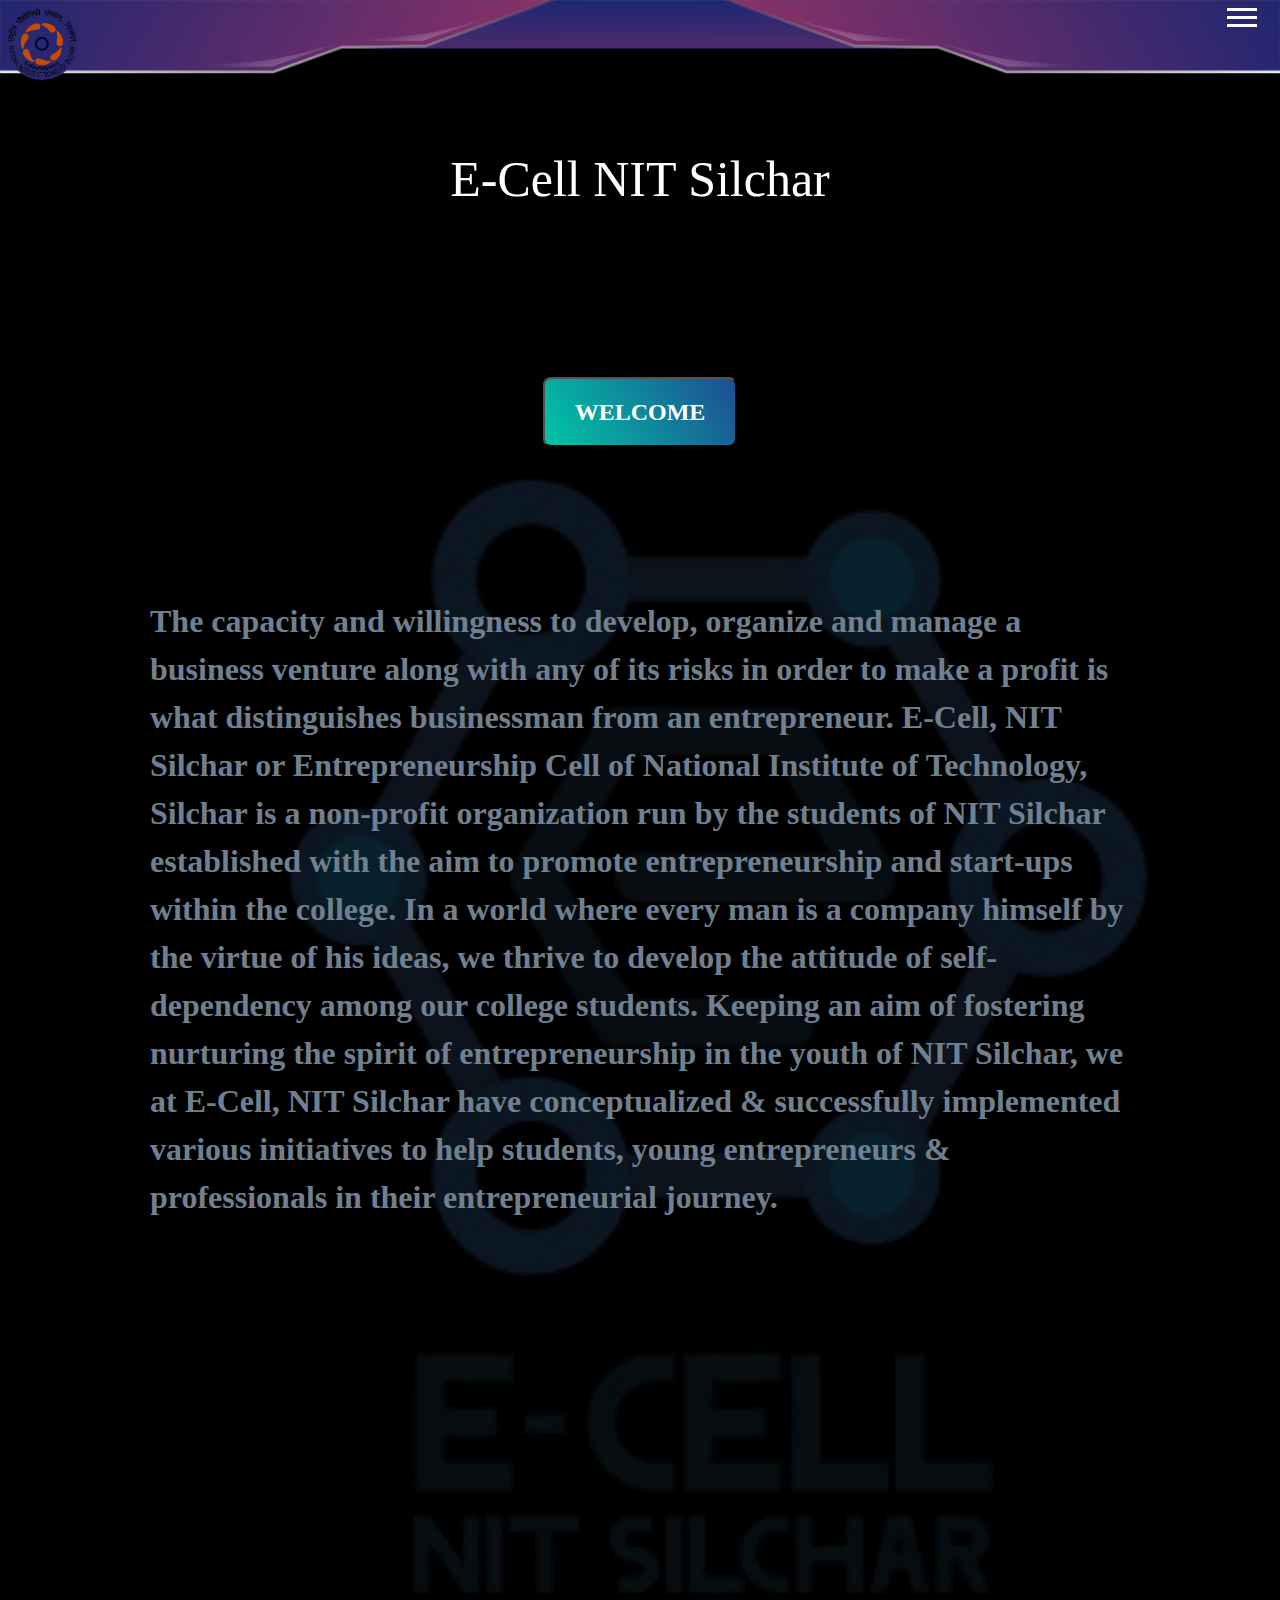
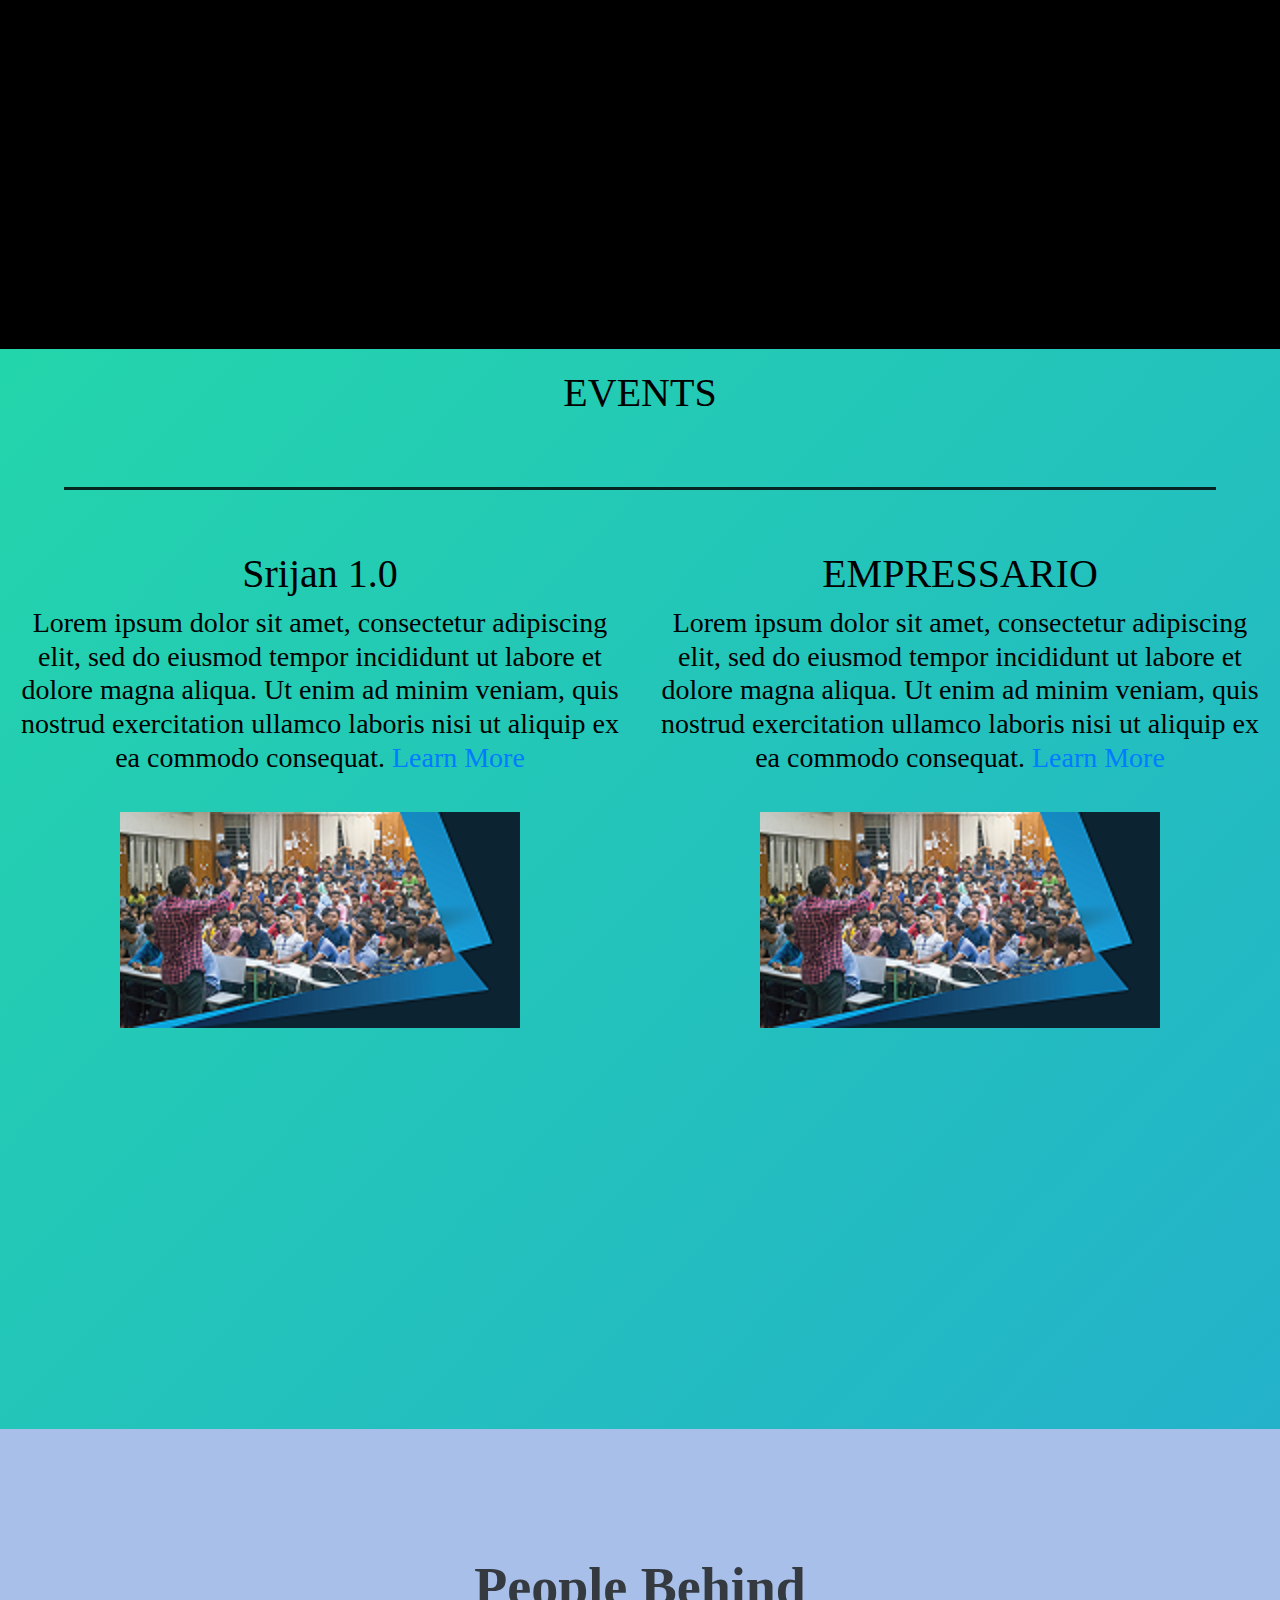
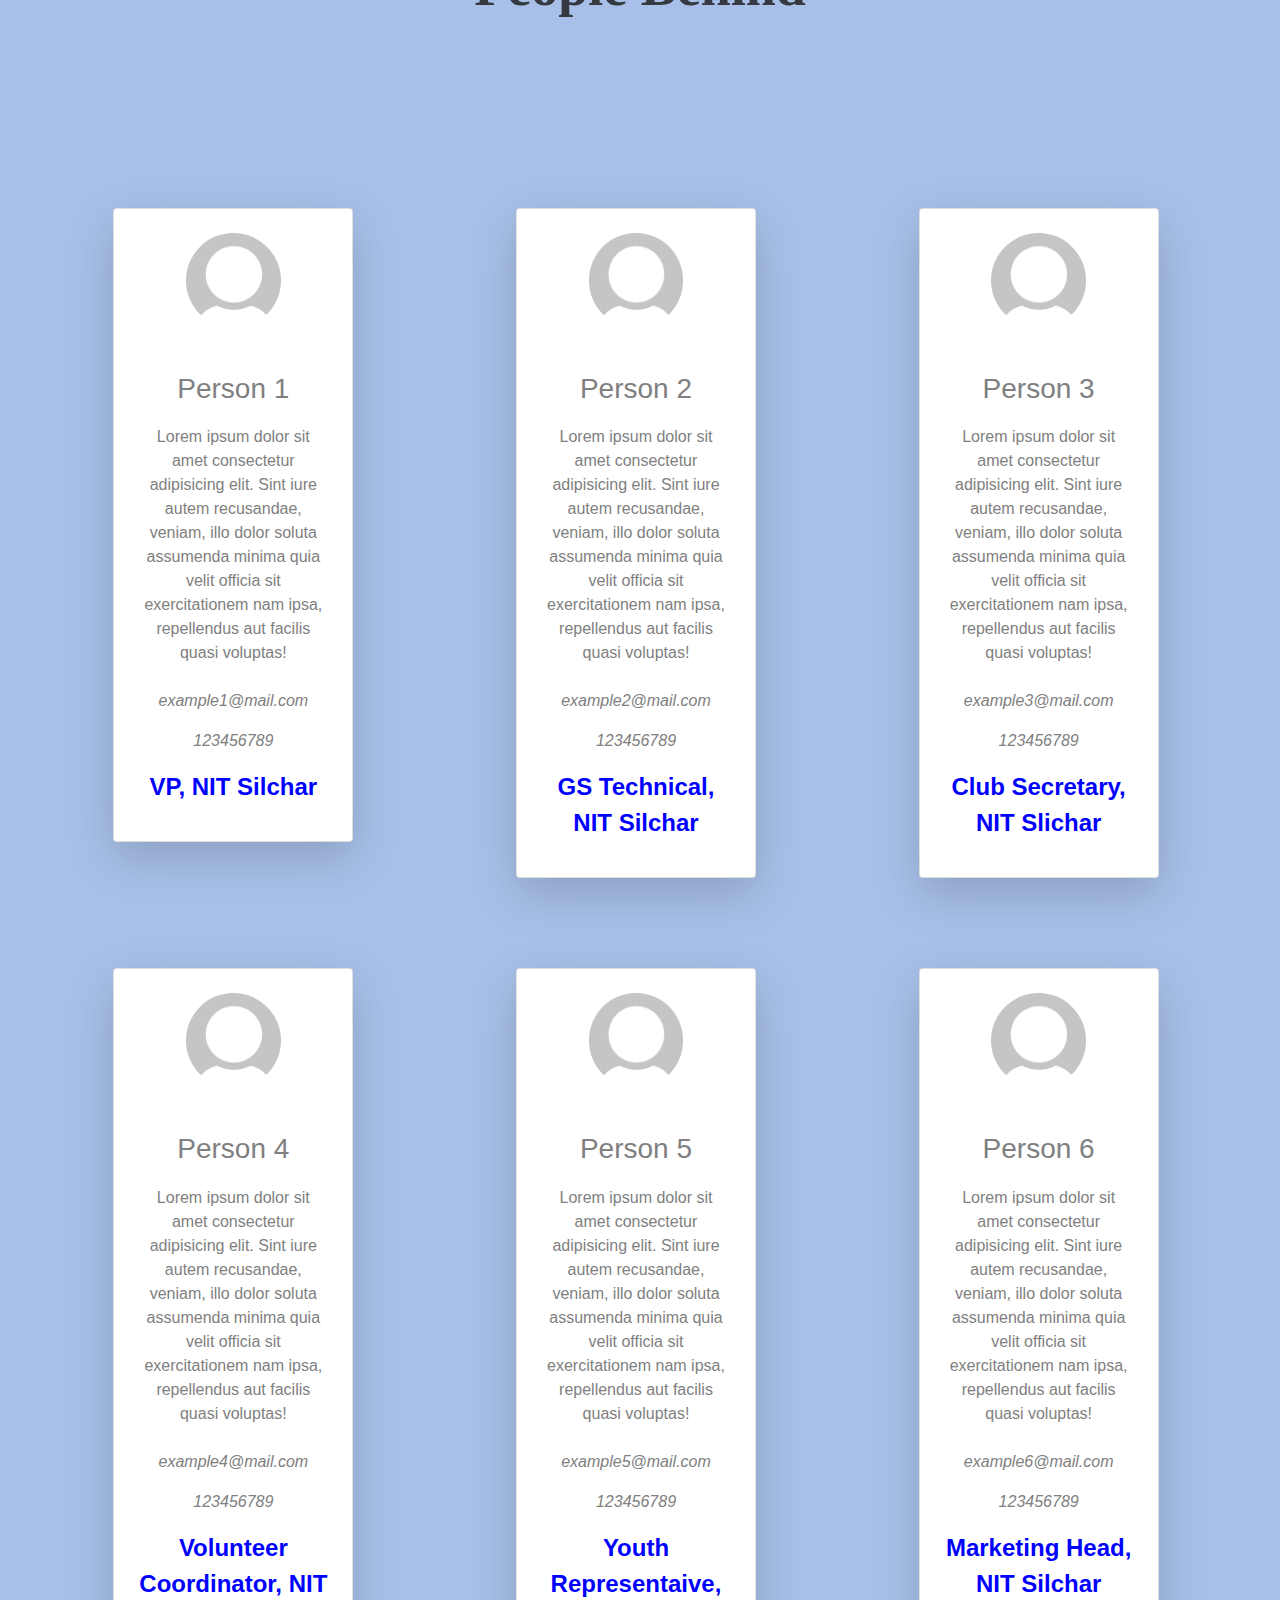
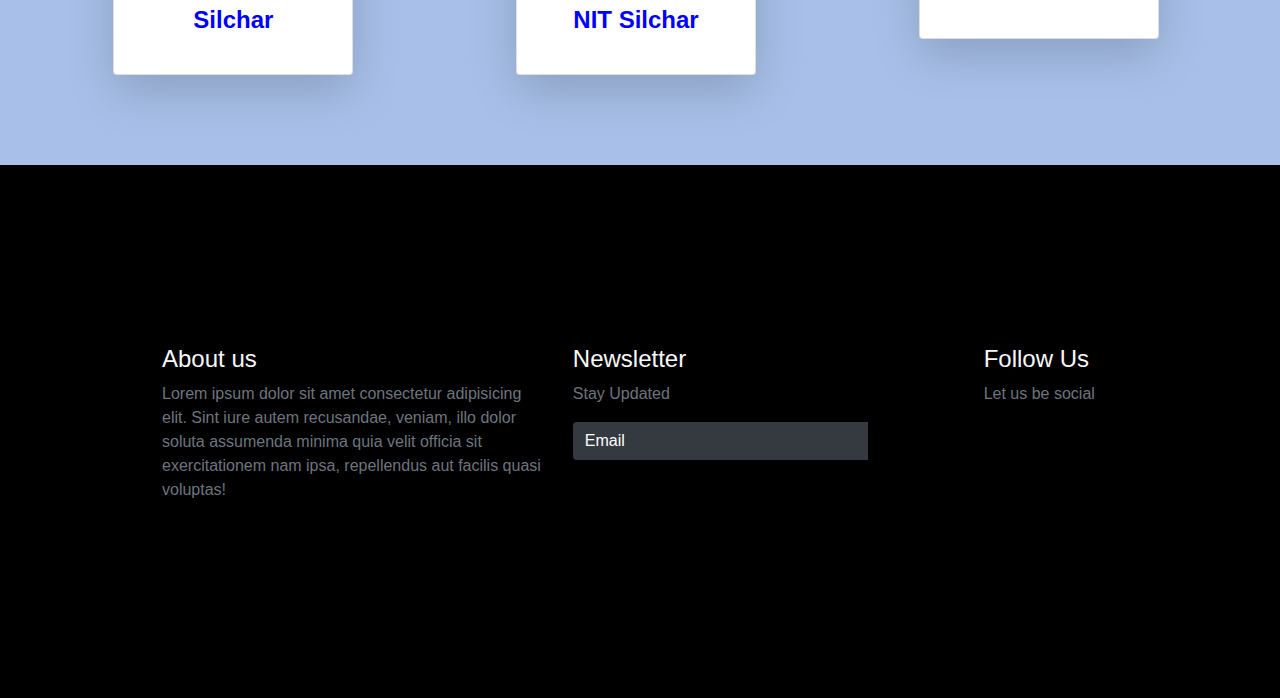
<file: index.html>
<!DOCTYPE html>
<html>
<head>
	<meta charset="UTF-8" />
	<meta name="viewport" content="width=device-width, initial-scale=1.0" />
	<meta http-equiv="X-UA-Compatible" content="ie=edge" />
	<title>E-Cell | NIT Silchar</title>

	<link rel="stylesheet" href="https://stackpath.bootstrapcdn.com/bootstrap/4.3.1/css/bootstrap.min.css" integrity="sha384-ggOyR0iXCbMQv3Xipma34MD+dH/1fQ784/j6cY/iJTQUOhcWr7x9JvoRxT2MZw1T"crossorigin="anonymous" />
	<link rel="stylesheet" href="https://use.fontawesome.com/releases/v5.7.2/css/all.css" integrity="sha384-fnmOCqbTlWIlj8LyTjo7mOUStjsKC4pOpQbqyi7RrhN7udi9RwhKkMHpvLbHG9Sr"
    crossorigin="anonymous">
	<link rel="icon" type="image/png" href="./images/logo.jpg">
	<link rel="stylesheet" type="text/css" href="./css/style.css">
	<link rel="stylesheet" type="text/css" href="./css/mobile.css">
	<script type="text/javascript" src="./js/script.js"></script>

</head>
<body>
	<header id="home">
		<div> <!-- left-side -->
			<img src="./images/top_bar.png" class="top-bar">
			<a href="http://www.nits.ac.in/" target="_blank">
				<img src="./images/nitlogo.png" id="nitlogo">
			</a>
		</div>
			<div id="menu"> <!--  right-side -->
				<div id="three-lines" onclick="openNav()">
					<span></span>
					<span></span>
					<span></span>
				</div>
				<ul>
					<li>
						<a href="javascript:void(0)" class="closebtn" onclick="closeNav()">X</a>
					</li>
					<li class="modify">
						<a href="#home">Home </a>
					</li>
					<li class="modify">
						<a href="./src/about.html" target="_blank">About Us</a>
					</li>
					<li class="modify">
						<a href="#section-1" target="_self">Events</a>
					</li>
					<li class="modify">
						<a href="#follow-us" target="_self">Contact Us</a>
					</li>
					<li class="modify">
						<a href="#section-2" target="_self">People</a>
					</li>
					<li class="modify">
						<a href="#follow-us" target="_self">Follow Us</a>
					</li>
					<li class="modify">
						<a href="./src/gallery.html" target="_blank">Gallery</a>
					</li>
				</ul>
			</div>
		<div id="bg"> <!-- middle-part -->
			<div id="headline">
				<center>
					<h1>E-Cell NIT Silchar</h1>
					<button>Welcome</button>
				</center>
				<div id="subhead">
					<p>The capacity and willingness to develop, organize and manage a business venture along with any of its risks in order to make a profit is what distinguishes businessman from an entrepreneur. E-Cell, NIT Silchar or Entrepreneurship Cell of National Institute of Technology, Silchar is a non-profit organization run by the students of NIT Silchar established with the aim to promote entrepreneurship and start-ups within the college. In a world where every man is a company himself by the virtue of his ideas, we thrive to develop the attitude of self-dependency among our college students. Keeping an aim of fostering nurturing the spirit of entrepreneurship in the youth of NIT Silchar, we at E-Cell, NIT Silchar have conceptualized & successfully implemented various initiatives to help students, young entrepreneurs & professionals in their entrepreneurial journey.</p>
	    		</div>
			</div>
		</div>
	</header>
	<main>
		<section id="section-1"  >
			<center><h1 style="padding: 20px">EVENTS</h1></center>
			<center><div id="hr-line"></div></center>
			<div class="roww">
				<div class="columnn">
					<center>
						<h1>Srijan 1.0</h1>
						<h3>
							Lorem ipsum dolor sit amet, consectetur adipiscing elit, sed do eiusmod tempor incididunt ut labore et dolore magna aliqua. Ut enim ad minim veniam, quis nostrud exercitation ullamco laboris nisi ut aliquip ex ea commodo consequat.
							<span>
								<a href="./srijan.html" target="_blank" class="img">Learn More</a>
							</span>
						</h3>
						<img src="./images/srijon1.jpg" alt="srijon1">
					</center>
				</div>
				<div class="columnn">
					<center>
						<h1>EMPRESSARIO</h1>
						<h3>
							Lorem ipsum dolor sit amet, consectetur adipiscing elit, sed do eiusmod tempor incididunt ut labore et dolore magna aliqua. Ut enim ad minim veniam, quis nostrud exercitation ullamco laboris nisi ut aliquip ex ea commodo consequat.
							<span>
								<a href="./srijan.html" target="_blank" class="img">Learn More</a>
							</span>
						</h3>
						<img src="./images/srijon1.jpg" alt="srijon1">
					</center>
				</div>
			</div>
		</section>
		<section id="section-2" style="background-color: #A8C0E9; "  class="col-sm-12 col-12">
      		<div class="container text-center">
        		<h1 class="text-dark">People Behind</h1>
      		</div>
      		<div class="team row">
        		<div class="col-md-4 col-12 text-center">
            		<div class="card mr-2 d-inline-block shadow-lg">
                		<div class="card-img-top">
                  			<img src="./images/profile_pic.jpg" class="img-fluid border-radius p-4" alt="">
                		</div>
                		<div class="card-body">
                  			<h3 class="card-title">Person 1</h3>
                  			<p class="card-text">
                    			Lorem ipsum dolor sit amet consectetur adipisicing elit. Sint iure autem recusandae, veniam, illo dolor soluta assumenda
                    			minima quia velit officia sit exercitationem nam ipsa, repellendus aut facilis quasi voluptas!
                  			</p>
                  			<p><i class="fa fa-envelope" aria-hidden="true"> example1@mail.com</i></p>
                  			<p><i class="fa fa-phone" aria-hidden="true"> 123456789</i></p>
                  			<p style="color: blue; font-size: 150%;"><b>VP, NIT Silchar</b></p>
                		</div>
              		</div>
        		</div>
        		<div class="col-md-4 col-12 text-center">
            		<div class="card mr-2 d-inline-block shadow-lg">
                		<div class="card-img-top">
                  			<img src="./images/profile_pic.jpg" class="img-fluid border-radius p-4" alt="">
                		</div>
                		<div class="card-body">
                  			<h3 class="card-title">Person 2</h3>
                  			<p class="card-text">
                    			Lorem ipsum dolor sit amet consectetur adipisicing elit. Sint iure autem recusandae, veniam, illo dolor soluta assumenda
                    			minima quia velit officia sit exercitationem nam ipsa, repellendus aut facilis quasi voluptas!
                  			</p>
                  			<p><i class="fa fa-envelope" aria-hidden="true"> example2@mail.com</i></p>
                  			<p><i class="fa fa-phone" aria-hidden="true"> 123456789</i></p>
                  			<p style="color: blue; font-size: 150%;"><b>GS Technical, NIT Silchar</b></p>
                		</div>
              		</div>
        		</div>
        		<div class="col-md-4 col-12 text-center">
            		<div class="card mr-2 d-inline-block shadow-lg">
                		<div class="card-img-top">
                  			<img src="./images/profile_pic.jpg" class="img-fluid border-radius p-4" alt="">
                		</div>
                		<div class="card-body">
                  			<h3 class="card-title">Person 3</h3>
                  			<p class="card-text">
                    			Lorem ipsum dolor sit amet consectetur adipisicing elit. Sint iure autem recusandae, veniam, illo dolor soluta assumenda
                    			minima quia velit officia sit exercitationem nam ipsa, repellendus aut facilis quasi voluptas!
                  			</p>
                  			<p><i class="fa fa-envelope" aria-hidden="true"> example3@mail.com</i></p>
                  			<p><i class="fa fa-phone" aria-hidden="true"> 123456789</i></p>
                  			<p style="color: blue; font-size: 150%;"><b>Club Secretary, NIT Slichar</b></p>
                		</div>
              		</div>
        		</div>
        		<div class="col-md-4 col-12 text-center">
            		<div class="card mr-2 d-inline-block shadow-lg">
                		<div class="card-img-top">
                  			<img src="./images/profile_pic.jpg" class="img-fluid border-radius p-4" alt="">
                		</div>
                		<div class="card-body">
                  			<h3 class="card-title">Person 4</h3>
                  			<p class="card-text">
                    			Lorem ipsum dolor sit amet consectetur adipisicing elit. Sint iure autem recusandae, veniam, illo dolor soluta assumenda
                    			minima quia velit officia sit exercitationem nam ipsa, repellendus aut facilis quasi voluptas!
                  			</p>
                  			<p><i class="fa fa-envelope" aria-hidden="true"> example4@mail.com</i></p>
                  			<p><i class="fa fa-phone" aria-hidden="true"> 123456789</i></p>
                  			<p style="color: blue; font-size: 150%;"><b>Volunteer Coordinator, NIT Silchar</b></p>
                		</div>
              		</div>
        		</div>
        		<div class="col-md-4 col-12 text-center">
            		<div class="card mr-2 d-inline-block shadow-lg">
                		<div class="card-img-top">
                  			<img src="./images/profile_pic.jpg" class="img-fluid border-radius p-4" alt="">
                		</div>
                		<div class="card-body">
                  			<h3 class="card-title">Person 5</h3>
                  			<p class="card-text">
                    			Lorem ipsum dolor sit amet consectetur adipisicing elit. Sint iure autem recusandae, veniam, illo dolor soluta assumenda
                    			minima quia velit officia sit exercitationem nam ipsa, repellendus aut facilis quasi voluptas!
                  			</p>
                  			<p><i class="fa fa-envelope" aria-hidden="true"> example5@mail.com</i></p>
                  			<p><i class="fa fa-phone" aria-hidden="true"> 123456789</i></p>
                  			<p style="color: blue; font-size: 150%;"><b>Youth Representaive, NIT Silchar</b></p>
                		</div>
              		</div>
        		</div>
        		<div class="col-md-4 col-12 text-center">
            		<div class="card mr-2 d-inline-block shadow-lg">
                		<div class="card-img-top">
                  			<img src="./images/profile_pic.jpg" class="img-fluid border-radius p-4" alt="">
                		</div>
                		<div class="card-body">
                  			<h3 class="card-title">Person 6</h3>
                  			<p class="card-text">
                    			Lorem ipsum dolor sit amet consectetur adipisicing elit. Sint iure autem recusandae, veniam, illo dolor soluta assumenda
                    			minima quia velit officia sit exercitationem nam ipsa, repellendus aut facilis quasi voluptas!
                  			</p>
                  			<p><i class="fa fa-envelope" aria-hidden="true"> example6@mail.com</i></p>
                  			<p><i class="fa fa-phone" aria-hidden="true"> 123456789</i></p>
                  			<p style="color: blue; font-size: 150%;"><b>Marketing Head, NIT Silchar</b></p>
                		</div>
              		</div>
        		</div>
        	</div>
    	</section>
	</main>
	<footer>
    <div class="container-fluid p-0">
      <div class="row text-left">
        <div class="col-md-5 col-sm-5">
          <h4 class="text-light">About us</h4>
          <p class="text-muted">Lorem ipsum dolor sit amet consectetur adipisicing elit. Sint iure autem recusandae, veniam, illo dolor soluta assumenda minima quia velit officia sit exercitationem nam ipsa, repellendus aut facilis quasi voluptas!</p>
          </p>
        </div>
        <div class="col-md-5 col-sm-12">
          <h4 class="text-light">Newsletter</h4>
          <p class="text-muted">Stay Updated</p>
          <form class="form-inline">
            <div class="col pl-0">
              <div class="input-group pr-5">
                <input type="text" class="form-control bg-dark text-white" id="inlineFormInputGroupUsername2" placeholder="Email">
                <div class="input-group-prepend">
                  <div class="input-group-text">
                    <a href="https://accounts.google.com/b/0/AddMailService" target="_blank"><i class="fas fa-arrow-right"></i></a>
                  </div>
                </div>
              </div>
            </div>
          </form>
        </div>
        <div class="col-md-2 col-sm-12" id="follow-us">
            <h4 class="text-light">Follow Us</h4>
            <p class="text-muted">Let us be social</p>
            <div class="column text-light">
            	<a href="https://www.facebook.com/ecell.nit.silchar/" target="_blank" class="circle">
		        	<i class="fab fa-facebook" ></i>
		        </a>
		        <a href="#" target="_blank" class="circle">
		        	<i class="fab fa-instagram" ></i>
		        </a>
		    	<a href="#" target="_blank" class="circle">
		    		<i class="fab fa-twitter" ></i>
		    	</a>
		    	<a href="https://in.linkedin.com/company/ecell-nit-silchar" target="_blank" class="circle">
		    		<i class="fab fa-linkedin-in" ></i>
		    	</a>
          </div>
        </div>
      </div>
    </div>
  </footer>
</body>
</html>
</file>
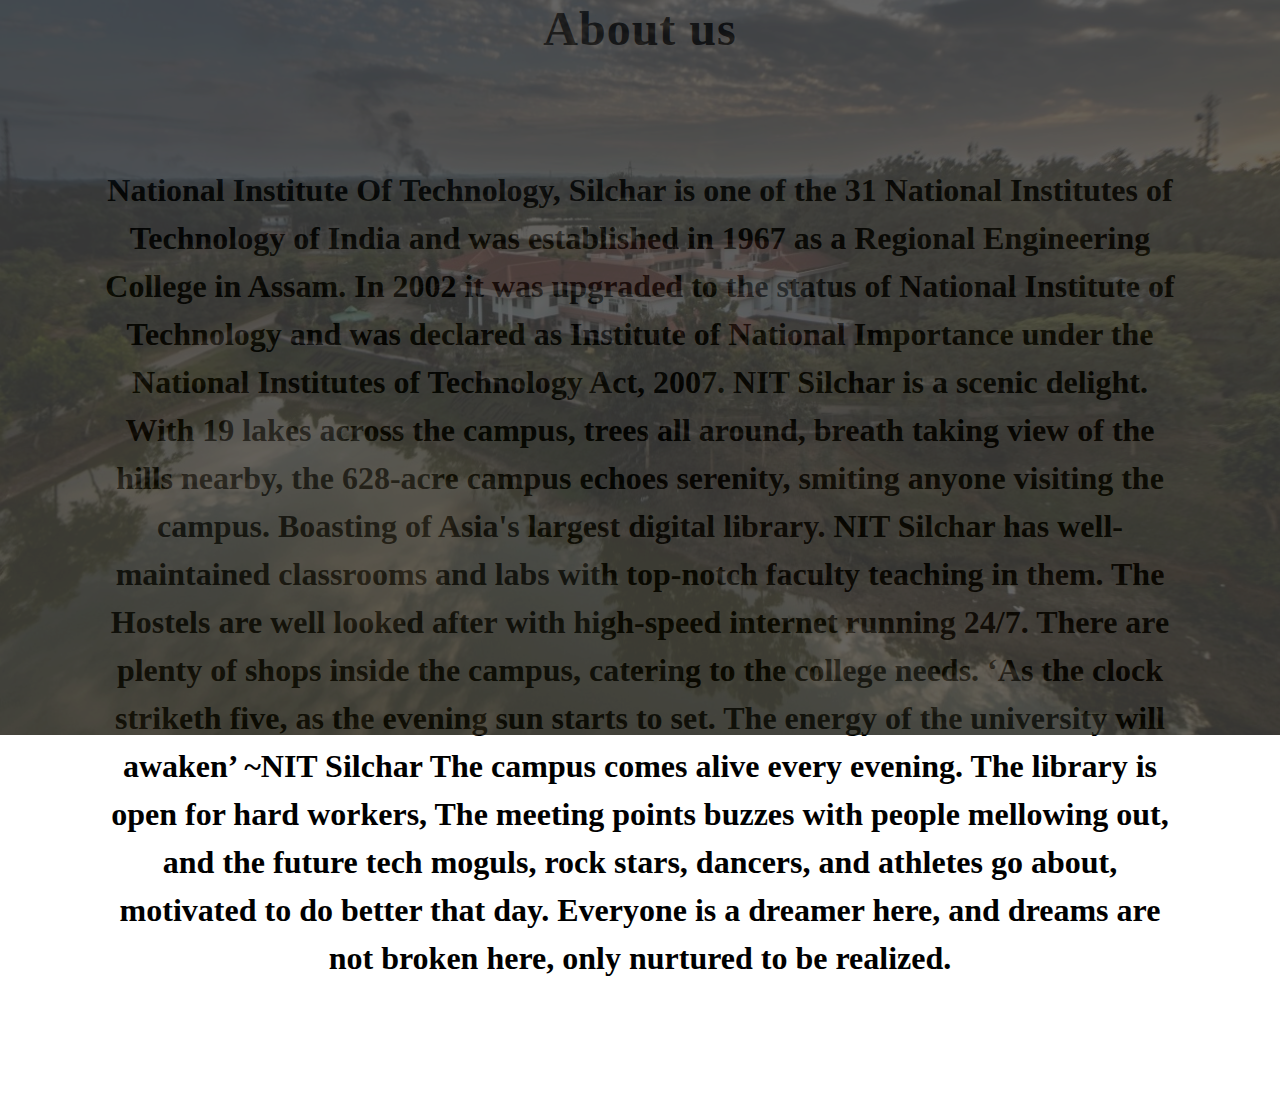
<file: src/about.html>
<!DOCTYPE html>
<html>
<head>
	<title>About Us</title>
	<meta charset="utf-8" >
	<meta name="viewport" content="width=device-width, initial-scale=1">
	<meta name="viewport" content="width=device-width, initial-scale=1.0" />
	<meta http-equiv="X-UA-Compatible" content="ie=edge" />
	<link rel="stylesheet" type="text/css" href="../css/about.css">
	<link rel="icon" type="image/png" href="../images/logo.jpg">

	<link rel="stylesheet" href="https://stackpath.bootstrapcdn.com/bootstrap/4.3.1/css/bootstrap.min.css" integrity="sha384-ggOyR0iXCbMQv3Xipma34MD+dH/1fQ784/j6cY/iJTQUOhcWr7x9JvoRxT2MZw1T"crossorigin="anonymous" />
</head>
<body>
	<div>
		<img src="../images/nits.jpg">
		<h1>About us</h1>
		<p class="text-center">
			
			National Institute Of Technology, Silchar is one of the 31 National Institutes of Technology of India and was established in 1967 as a Regional Engineering College in Assam. In 2002 it was upgraded to the status of National Institute of Technology and was declared as Institute of National Importance under the National Institutes of Technology Act, 2007. NIT Silchar is a scenic delight. With 19 lakes across the campus, trees all around, breath taking view of the hills nearby, the 628-acre campus echoes serenity, smiting anyone visiting the campus. Boasting of Asia's largest digital library. NIT Silchar has well-maintained classrooms and labs with top-notch faculty teaching in them. The Hostels are well looked after with high-speed internet running 24/7. There are plenty of shops inside the campus, catering to the college needs. ‘As the clock striketh five, as the evening sun starts to set. The energy of the university will awaken’ ~NIT Silchar
			The campus comes alive every evening. The library is open for hard workers, The meeting points buzzes with people mellowing out, and the future tech moguls, rock stars, dancers, and athletes go about, motivated to do better that day. Everyone is a dreamer here, and dreams are not broken here, only nurtured to be realized.
		</p>
	</div>
</body>
</html>
</file>
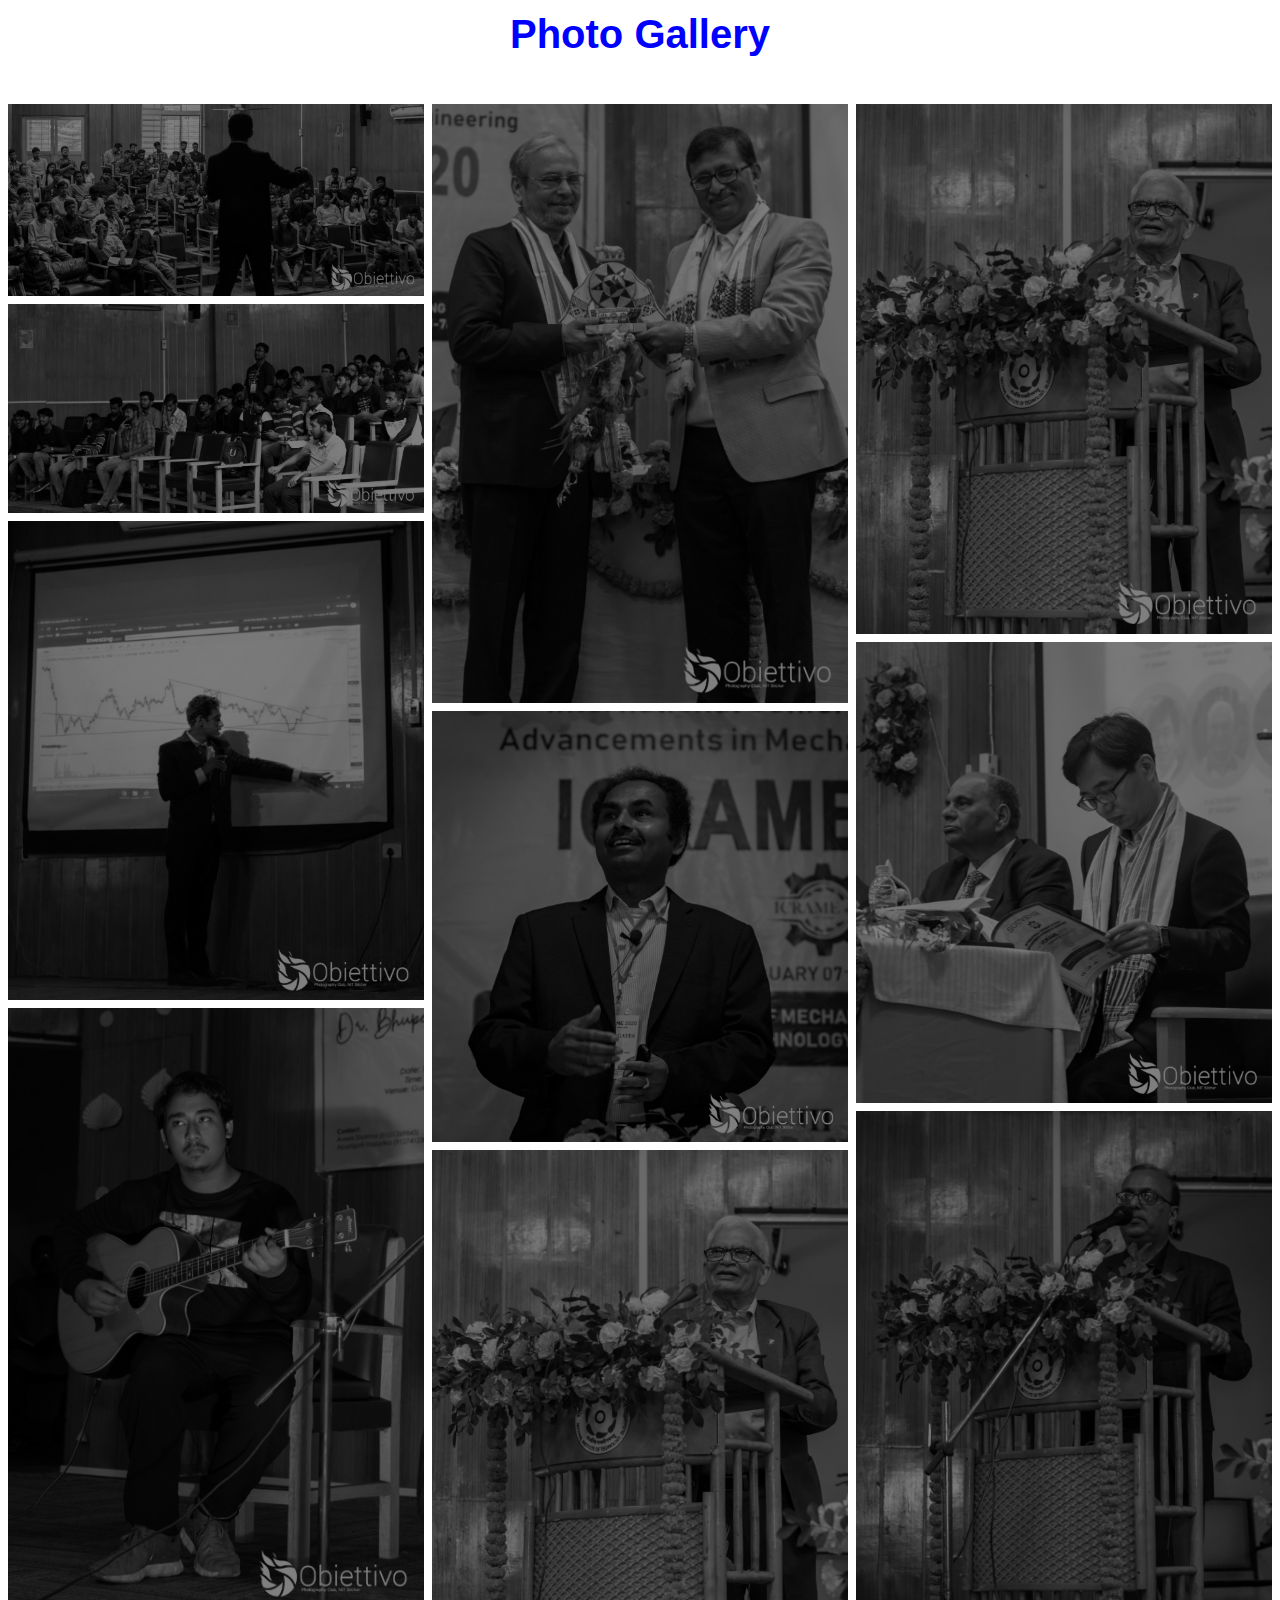
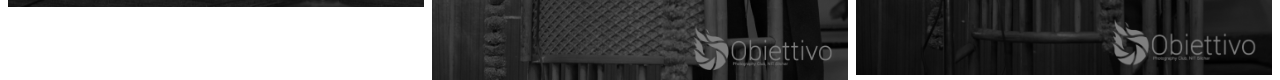
<file: src/gallery.html>
<!DOCTYPE html>
<html>
<head>
	<meta charset="UTF-8">
	<meta name="viewport" content="width=device-width, initial-scale=1.0" />
	<meta http-equiv="X-UA-Compatible" content="ie=edge" />
	<title>Photo Gallery</title>

	<link rel="stylesheet" href="https://stackpath.bootstrapcdn.com/bootstrap/4.3.1/css/bootstrap.min.css" integrity="sha384-ggOyR0iXCbMQv3Xipma34MD+dH/1fQ784/j6cY/iJTQUOhcWr7x9JvoRxT2MZw1T"crossorigin="anonymous" />
	<link rel="stylesheet" href="https://cdnjs.cloudflare.com/ajax/libs/font-awesome/5.8.2/css/all.min.css" integrity="sha512-rqQltXRuHxtPWhktpAZxLHUVJ3Eombn3hvk9PHjV/N5DMUYnzKPC1i3ub0mEXgFzsaZNeJcoE0YHq0j/GFsdGg==" crossorigin="anonymous" />
	<link rel="icon" type="image/png" href="../images/logo.jpg">
	<link rel="stylesheet" type="text/css" href="../css/gallery.css">
</head>
<body>
	<div class="container-fluid">
		<h1 class="text-center">Photo Gallery</h1>
		<div class="row">
			<div class="coloumn">
				<img src="../images/img1.jpg">
				<img src="../images/img2.jpg">
				<img src="../images/img3.jpg">
				<img src="../images/img9.jpg">	
			</div>
			<div class="coloumn">
				<img src="../images/img4.jpg">
				<img src="../images/img5.jpg">
				<img src="../images/img6.jpg">
			</div>
			<div class="coloumn">
				<img src="../images/img6.jpg">
				<img src="../images/img7.jpg">
				<img src="../images/img8.jpg">
			</div>
		</div>
	</div>
</body>
</html>
</file>
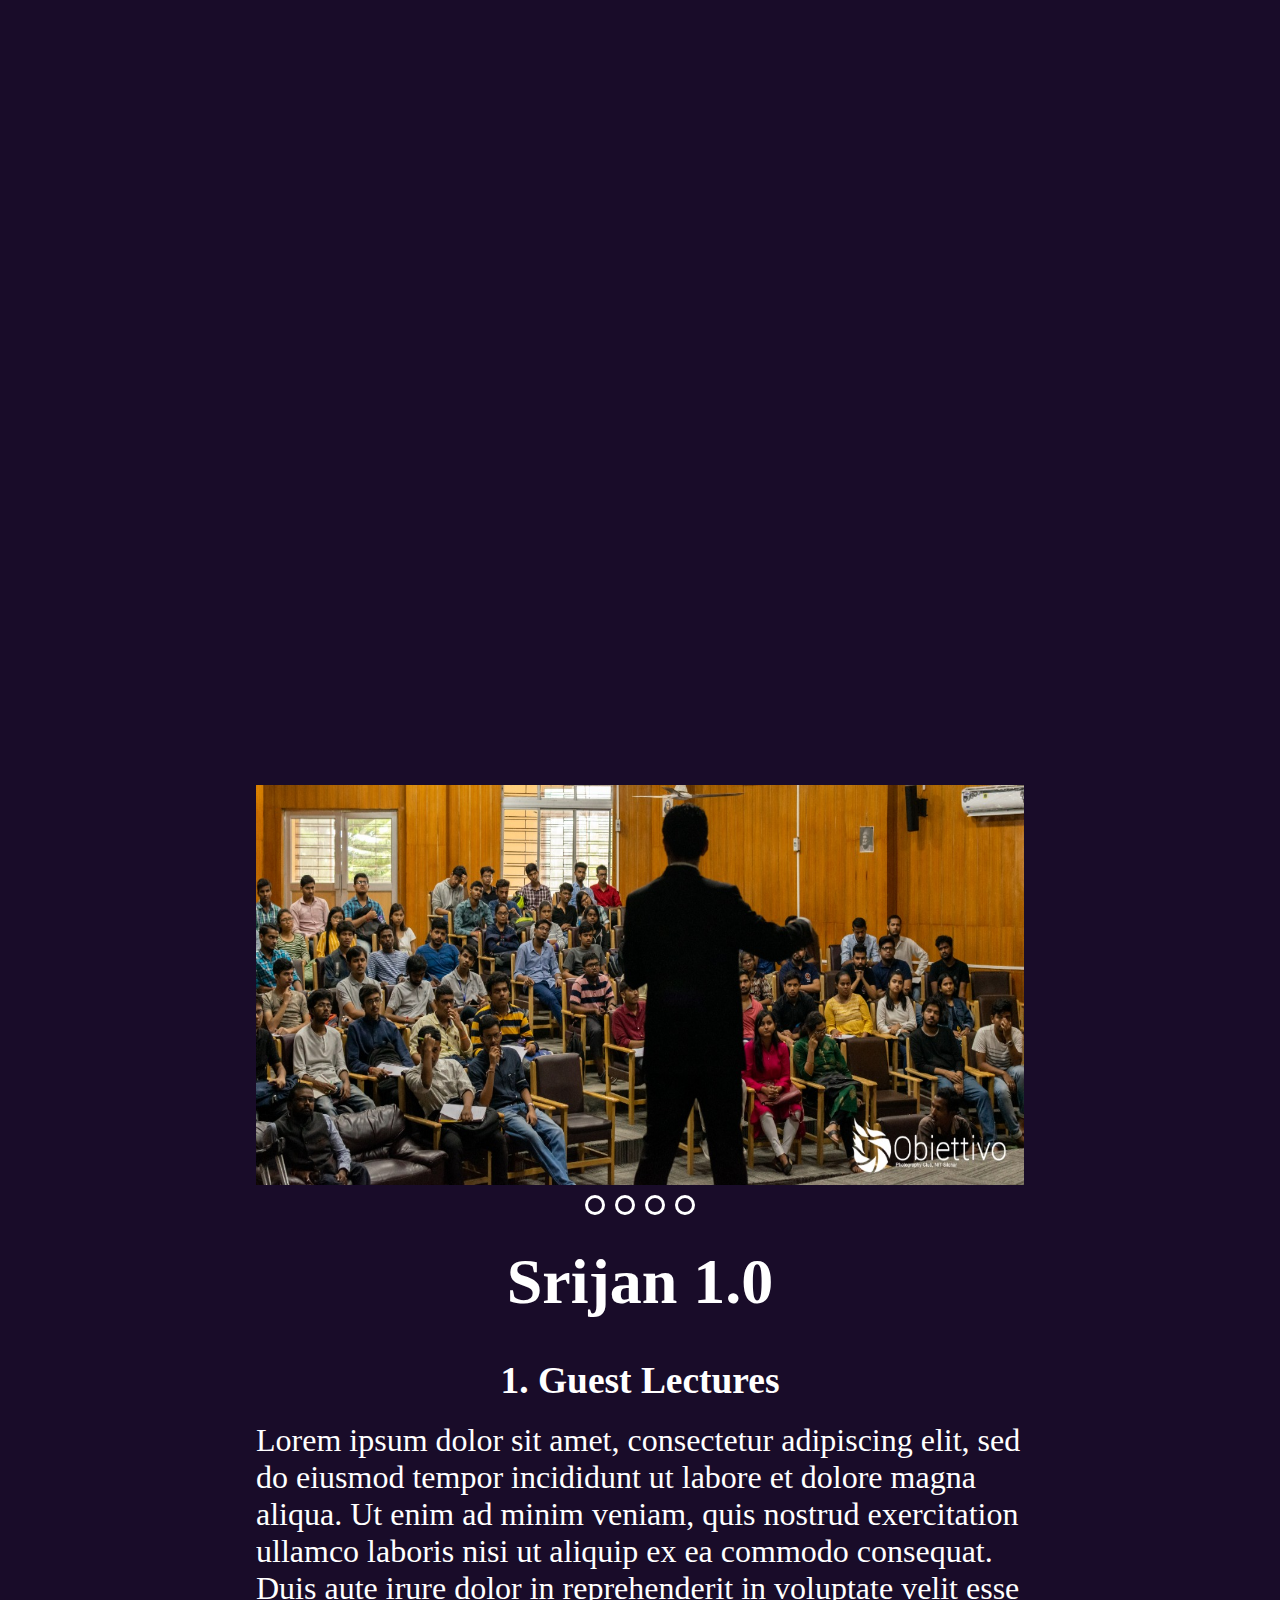
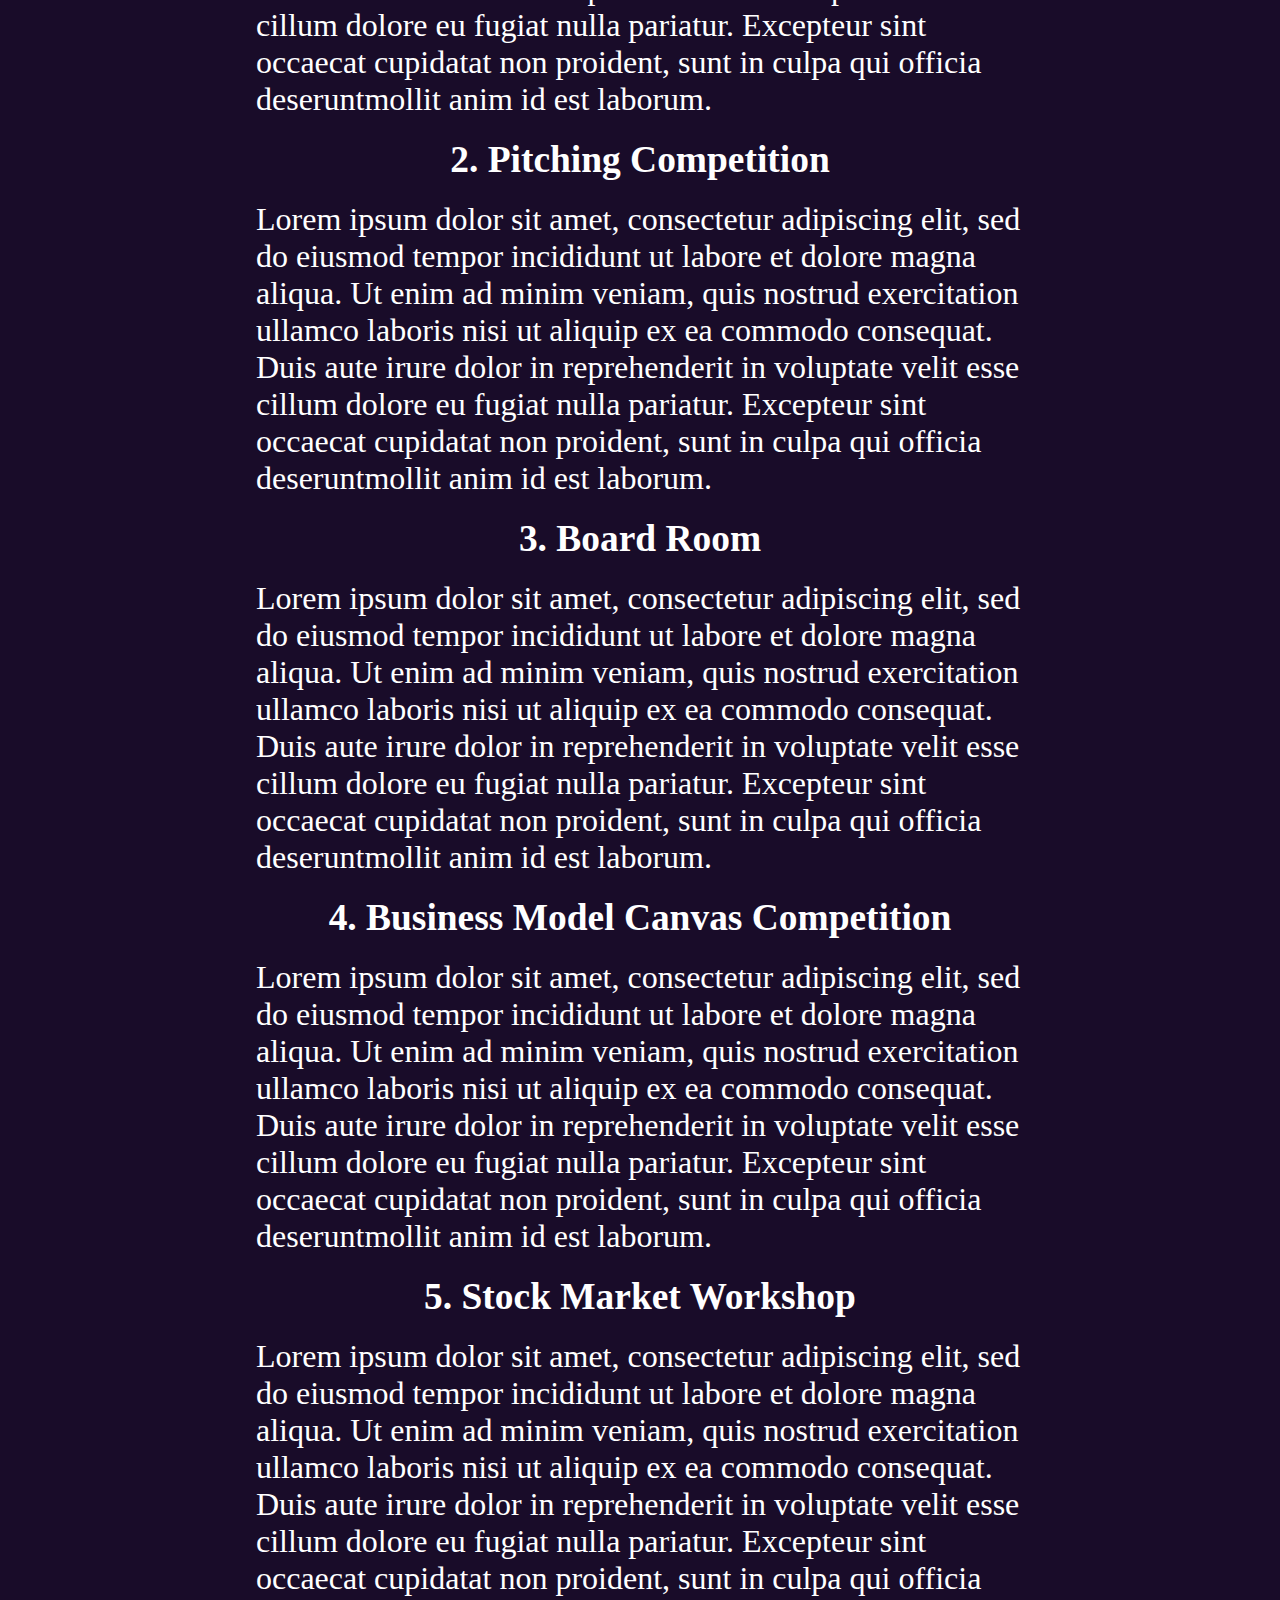
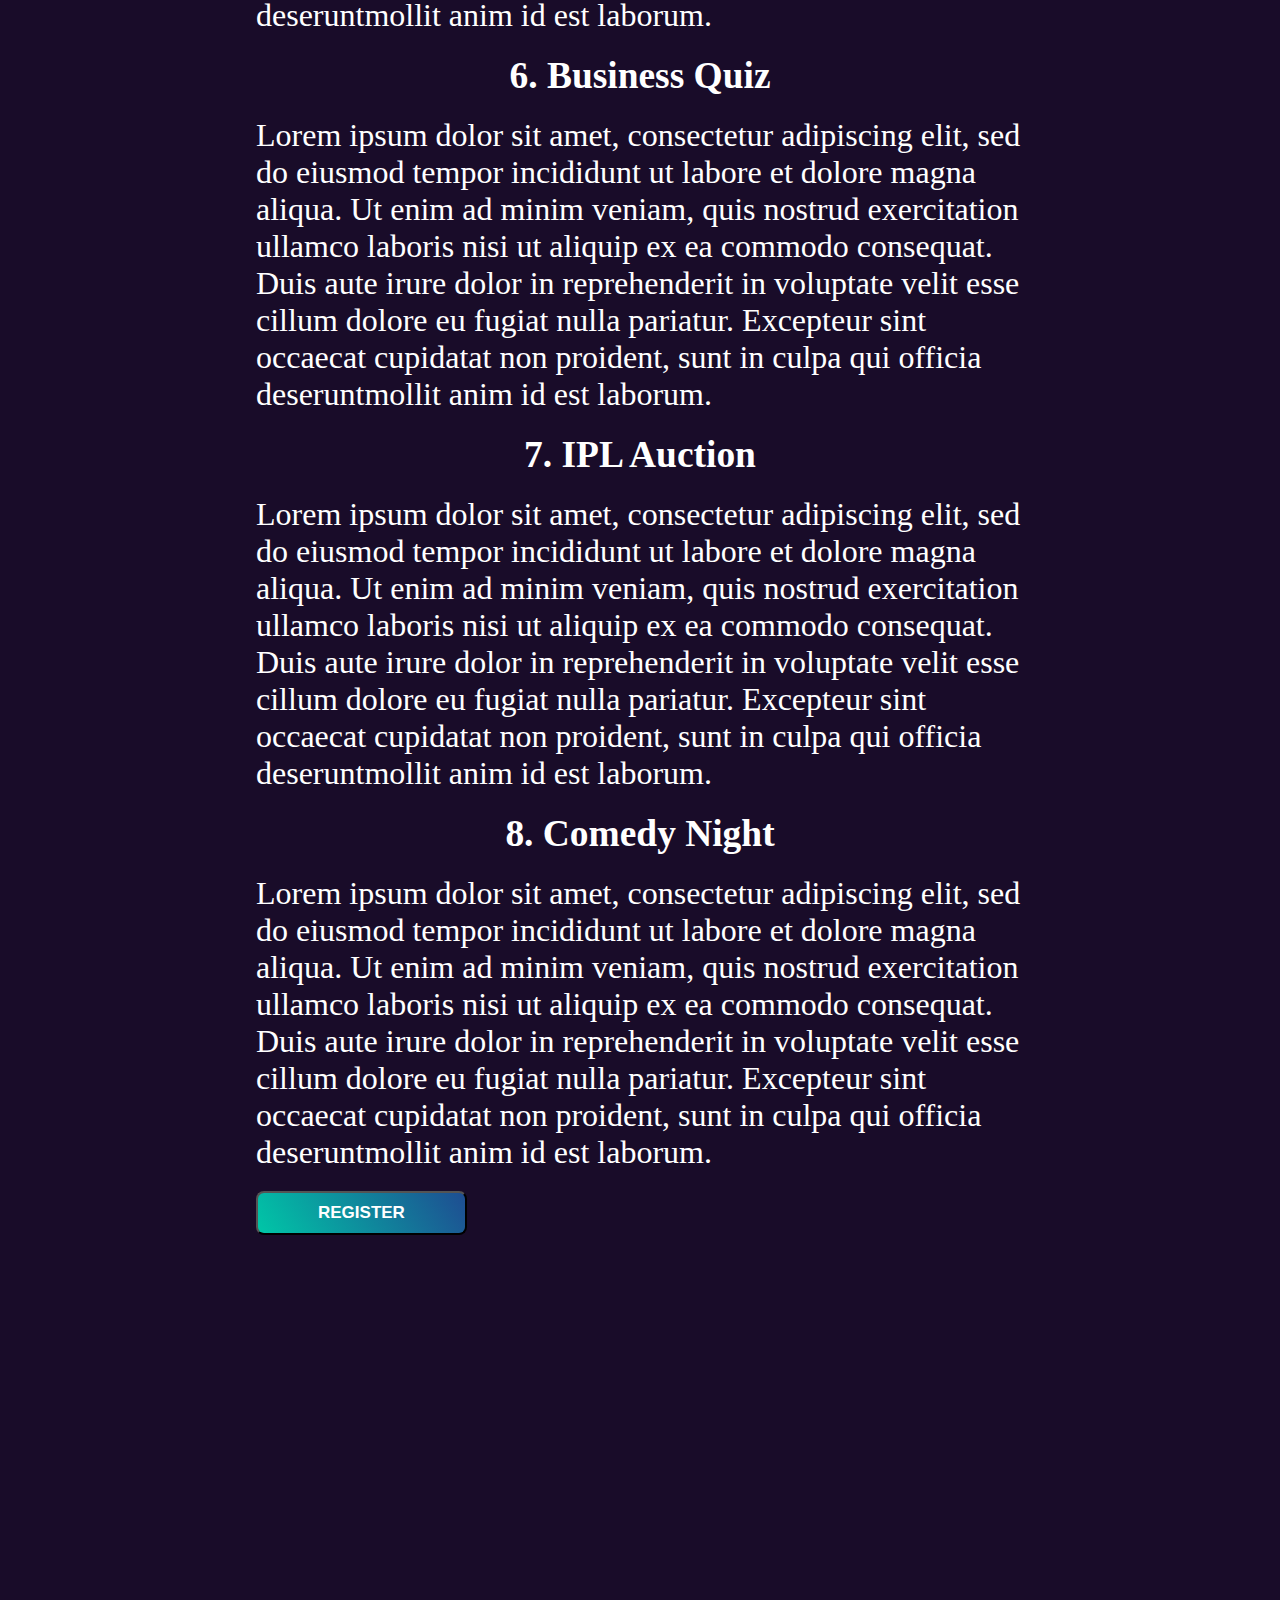
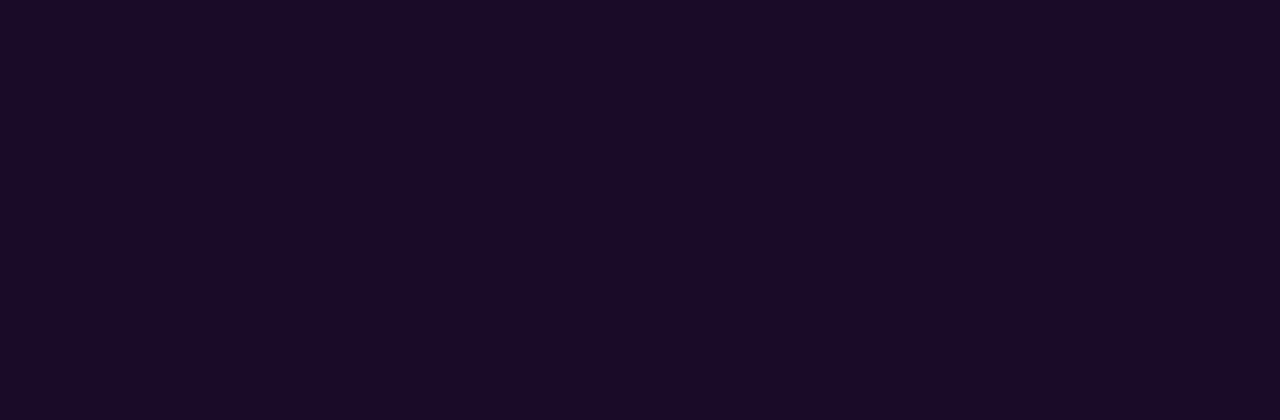
<file: src/srijan.html>
<!DOCTYPE html>
<html>
<head>
	<title>Srijon 1.0</title>
	<meta charset="UTF-8" />
	<meta name="viewport" content="width=device-width, initial-scale=1.0" />
	<meta http-equiv="X-UA-Compatible" content="ie=edge" />
	<link rel="stylesheet" type="text/css" href="../css/srijan.css">
	<link rel="icon" type="image/png" href="../images/logo.jpg">
</head>
<body>
	<div class="slider">
		<div class="images">
            <input type="radio" name="slide" id="img1" checked="">
            <input type="radio" name="slide" id="img2">
            <input type="radio" name="slide" id="img3">
            <input type="radio" name="slide" id="img4">

            <img src="../images/img1.jpg" class="m1" alt="img1">
            <img src="../images/img2.jpg" class="m2" alt="img2">
            <img src="../images/img3.jpg" class="m3" alt="img3">
            <img src="../images/img4.jpg" class="m4" alt="img4">
        </div>

        <div class="dots">
            <label for="img1"></label>
            <label for="img2"></label>
            <label for="img3"></label>
            <label for="img4"></label>
        </div>

        <div class="text">
	        <center>
	        	<h1>Srijan 1.0</h1>
	        	<h3>1. Guest Lectures</h3>
	        </center>
	        <p>
	        	Lorem ipsum dolor sit amet, consectetur adipiscing elit, sed do eiusmod tempor incididunt ut labore et dolore magna aliqua. Ut enim ad minim veniam, quis nostrud exercitation ullamco laboris nisi ut aliquip ex ea commodo consequat. Duis aute irure dolor in reprehenderit in voluptate velit esse cillum dolore eu fugiat nulla pariatur. Excepteur sint occaecat cupidatat non proident, sunt in culpa qui officia deseruntmollit anim id est laborum.
	        </p>
	        <center>
	        	<h3>2. Pitching Competition</h3>
	        </center>
	        <p>
	        	Lorem ipsum dolor sit amet, consectetur adipiscing elit, sed do eiusmod tempor incididunt ut labore et dolore magna aliqua. Ut enim ad minim veniam, quis nostrud exercitation ullamco laboris nisi ut aliquip ex ea commodo consequat. Duis aute irure dolor in reprehenderit in voluptate velit esse cillum dolore eu fugiat nulla pariatur. Excepteur sint occaecat cupidatat non proident, sunt in culpa qui officia deseruntmollit anim id est laborum.
	        </p>
	        <center>
	        	<h3>3. Board Room</h3>
	        </center>
	        <p>
	        	Lorem ipsum dolor sit amet, consectetur adipiscing elit, sed do eiusmod tempor incididunt ut labore et dolore magna aliqua. Ut enim ad minim veniam, quis nostrud exercitation ullamco laboris nisi ut aliquip ex ea commodo consequat. Duis aute irure dolor in reprehenderit in voluptate velit esse cillum dolore eu fugiat nulla pariatur. Excepteur sint occaecat cupidatat non proident, sunt in culpa qui officia deseruntmollit anim id est laborum.
	        </p>
	        <center>
	        	<h3>4. Business Model Canvas Competition</h3>
	        </center>
	        <p>
	        	Lorem ipsum dolor sit amet, consectetur adipiscing elit, sed do eiusmod tempor incididunt ut labore et dolore magna aliqua. Ut enim ad minim veniam, quis nostrud exercitation ullamco laboris nisi ut aliquip ex ea commodo consequat. Duis aute irure dolor in reprehenderit in voluptate velit esse cillum dolore eu fugiat nulla pariatur. Excepteur sint occaecat cupidatat non proident, sunt in culpa qui officia deseruntmollit anim id est laborum.
	        </p>  
	        <center>
	        	<h3>5. Stock Market Workshop</h3>
	        </center>
	        <p>
	        	Lorem ipsum dolor sit amet, consectetur adipiscing elit, sed do eiusmod tempor incididunt ut labore et dolore magna aliqua. Ut enim ad minim veniam, quis nostrud exercitation ullamco laboris nisi ut aliquip ex ea commodo consequat. Duis aute irure dolor in reprehenderit in voluptate velit esse cillum dolore eu fugiat nulla pariatur. Excepteur sint occaecat cupidatat non proident, sunt in culpa qui officia deseruntmollit anim id est laborum.
	        </p>
	        <center>
	        	<h3>6. Business Quiz</h3>
	        </center>
	        <p>
	        	Lorem ipsum dolor sit amet, consectetur adipiscing elit, sed do eiusmod tempor incididunt ut labore et dolore magna aliqua. Ut enim ad minim veniam, quis nostrud exercitation ullamco laboris nisi ut aliquip ex ea commodo consequat. Duis aute irure dolor in reprehenderit in voluptate velit esse cillum dolore eu fugiat nulla pariatur. Excepteur sint occaecat cupidatat non proident, sunt in culpa qui officia deseruntmollit anim id est laborum.
	        </p>
	        <center>
	        	<h3>7. IPL Auction</h3>
	        </center>
	        <p>
	        	Lorem ipsum dolor sit amet, consectetur adipiscing elit, sed do eiusmod tempor incididunt ut labore et dolore magna aliqua. Ut enim ad minim veniam, quis nostrud exercitation ullamco laboris nisi ut aliquip ex ea commodo consequat. Duis aute irure dolor in reprehenderit in voluptate velit esse cillum dolore eu fugiat nulla pariatur. Excepteur sint occaecat cupidatat non proident, sunt in culpa qui officia deseruntmollit anim id est laborum.
	        </p>
	        <center>
	        	<h3>8. Comedy Night</h3>
	        </center>
	        <p>
	        	Lorem ipsum dolor sit amet, consectetur adipiscing elit, sed do eiusmod tempor incididunt ut labore et dolore magna aliqua. Ut enim ad minim veniam, quis nostrud exercitation ullamco laboris nisi ut aliquip ex ea commodo consequat. Duis aute irure dolor in reprehenderit in voluptate velit esse cillum dolore eu fugiat nulla pariatur. Excepteur sint occaecat cupidatat non proident, sunt in culpa qui officia deseruntmollit anim id est laborum.
	        </p>
	        <a href="https://forms.gle/hHaWfL7DebMhp8P19" style="text-decoration: none;" target="_blank"><button>Register</button></a>
    	</div>
	</div>
</body>
</html>
</file>
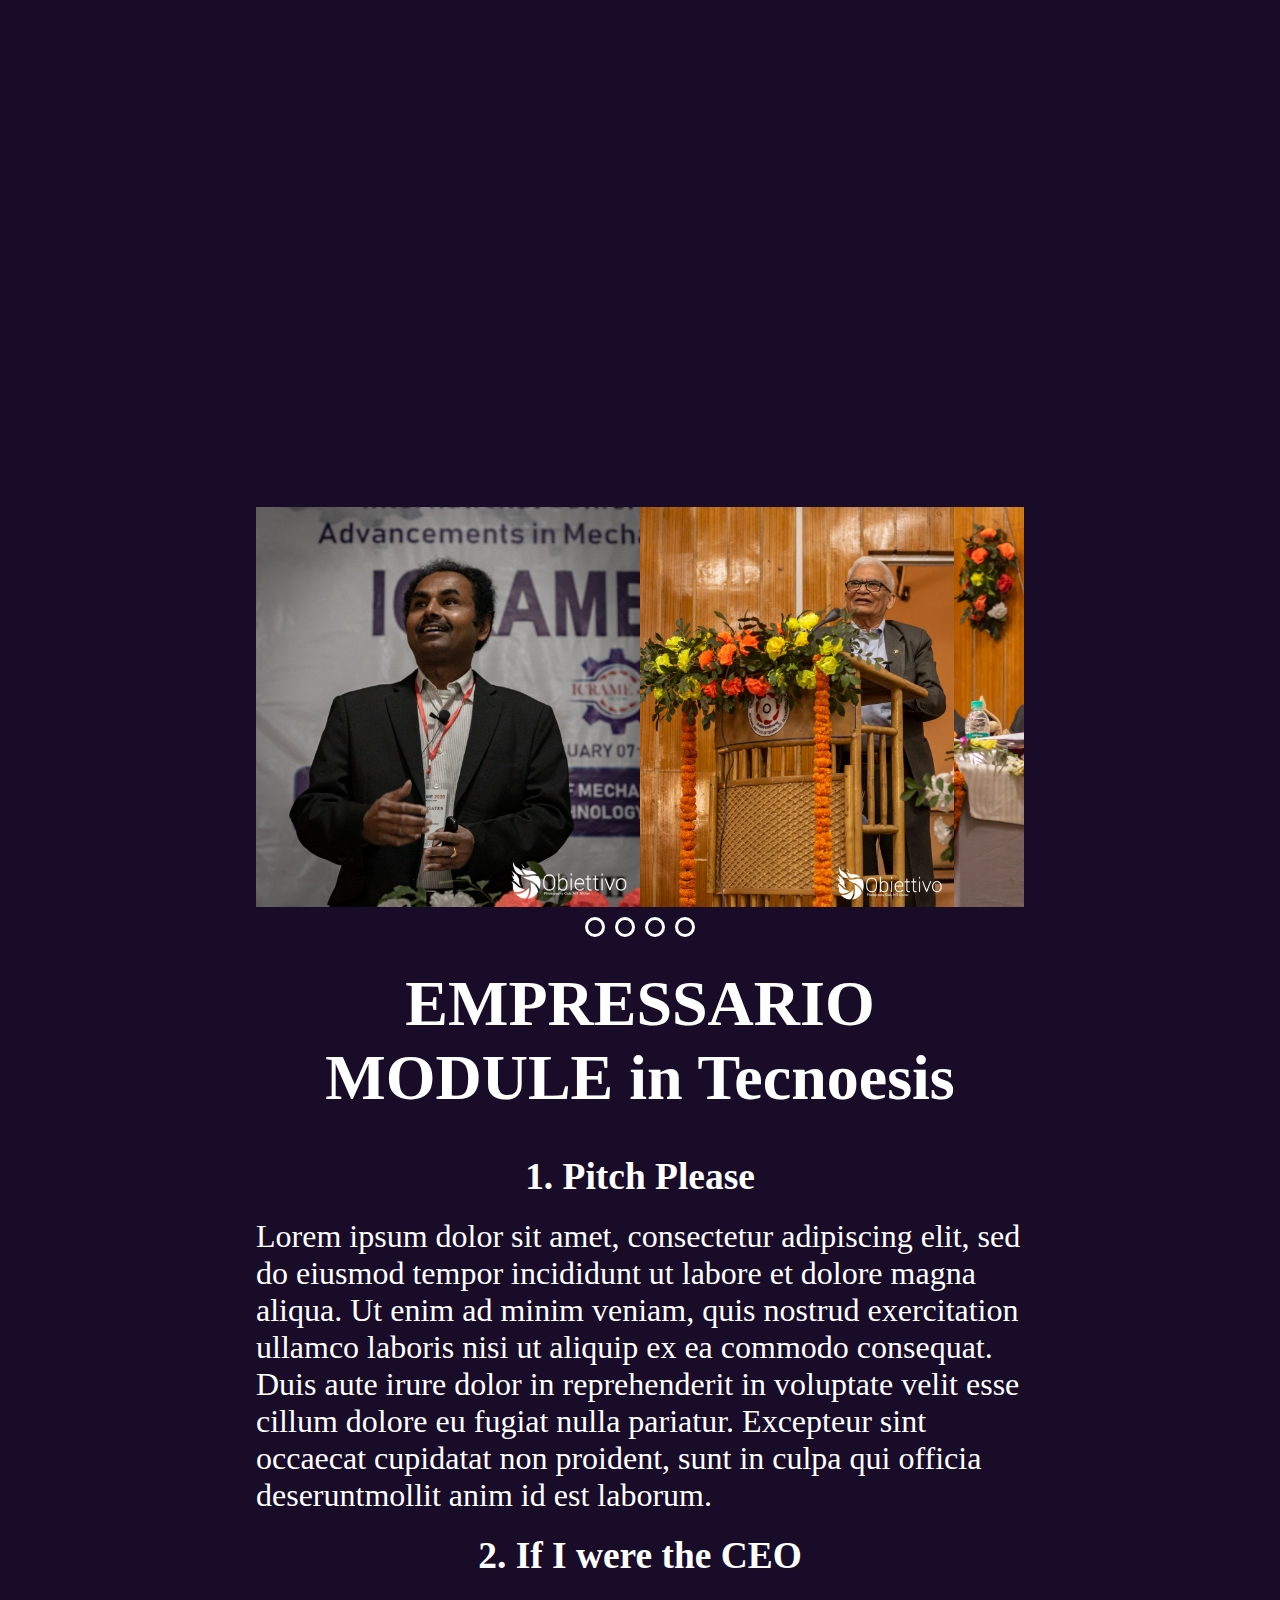
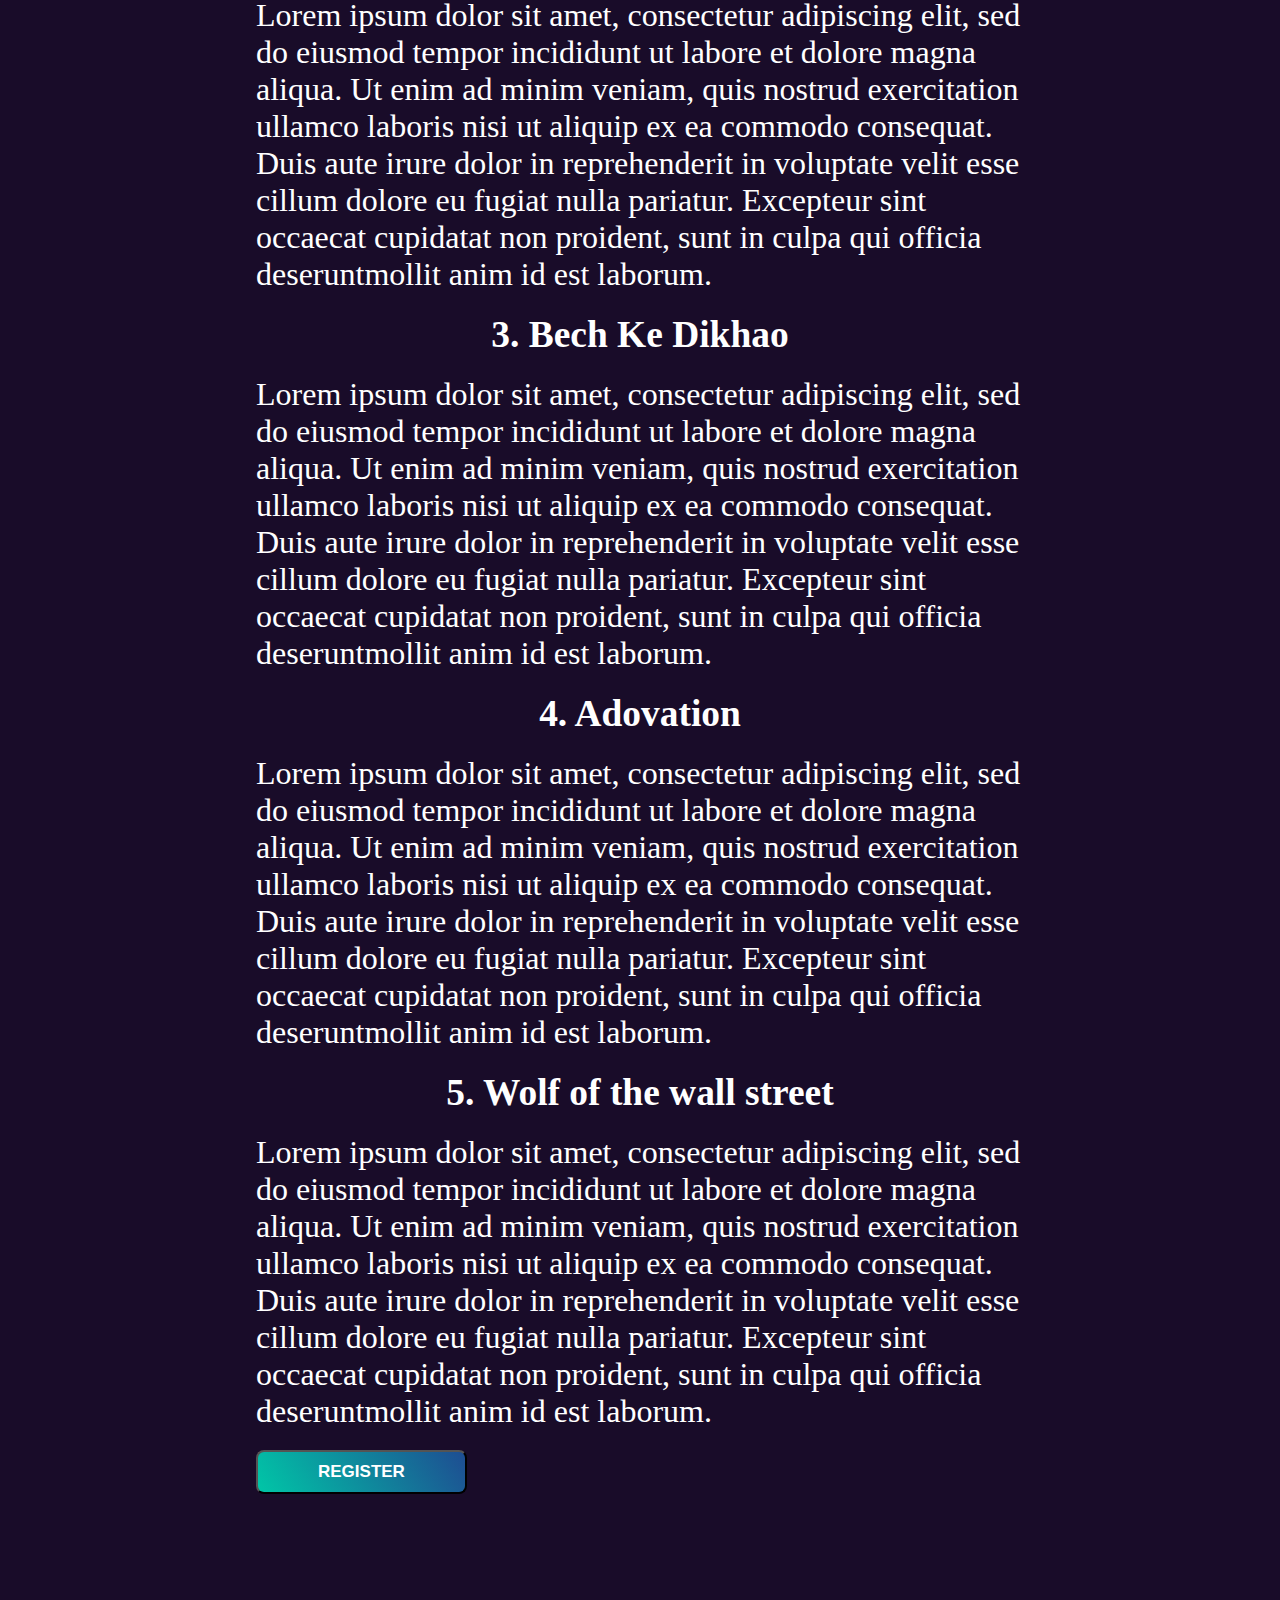
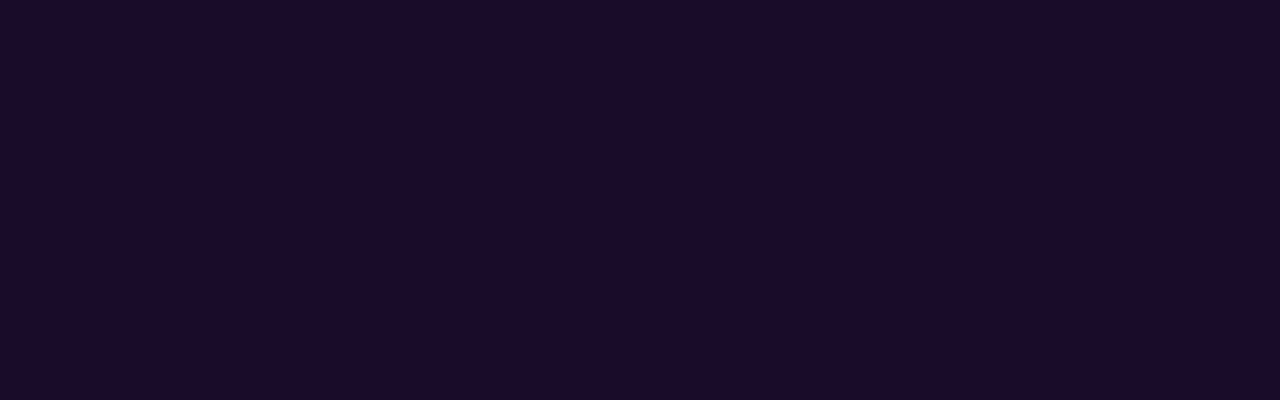
<file: src/tecnoesis.html>
<!DOCTYPE html>
<html>
<head>
	<title>Empressario Module</title>
	<meta charset="UTF-8" />
	<meta name="viewport" content="width=device-width, initial-scale=1.0" />
	<meta http-equiv="X-UA-Compatible" content="ie=edge" />
	<link rel="stylesheet" type="text/css" href="../css/tecnoesis.css">
	<link rel="icon" type="image/png" href="../images/logo.jpg">
</head>
<body>
	<div class="slider">
		<div class="images">
            <input type="radio" name="slide" id="img1" checked="">
            <input type="radio" name="slide" id="img2">
            <input type="radio" name="slide" id="img3">
            <input type="radio" name="slide" id="img4">

            <img src="../images/img5.jpg" class="m1" alt="img5">
            <img src="../images/img6.jpg" class="m2" alt="img6">
            <img src="../images/img7.jpg" class="m3" alt="img7">
            <img src="../images/img8.jpg" class="m4" alt="img8">
        </div>

        <div class="dots">
            <label for="img1"></label>
            <label for="img2"></label>
            <label for="img3"></label>
            <label for="img4"></label>
        </div>
        <div class="text">
            <center>
                <h1>EMPRESSARIO MODULE in Tecnoesis</h1>
                <h3>1. Pitch Please</h3>
            </center>
            <p>
                Lorem ipsum dolor sit amet, consectetur adipiscing elit, sed do eiusmod tempor incididunt ut labore et dolore magna aliqua. Ut enim ad minim veniam, quis nostrud exercitation ullamco laboris nisi ut aliquip ex ea commodo consequat. Duis aute irure dolor in reprehenderit in voluptate velit esse cillum dolore eu fugiat nulla pariatur. Excepteur sint occaecat cupidatat non proident, sunt in culpa qui officia deseruntmollit anim id est laborum.
            </p>
            <center>
                <h3>2. If I were the CEO</h3>
            </center>
            <p>
                Lorem ipsum dolor sit amet, consectetur adipiscing elit, sed do eiusmod tempor incididunt ut labore et dolore magna aliqua. Ut enim ad minim veniam, quis nostrud exercitation ullamco laboris nisi ut aliquip ex ea commodo consequat. Duis aute irure dolor in reprehenderit in voluptate velit esse cillum dolore eu fugiat nulla pariatur. Excepteur sint occaecat cupidatat non proident, sunt in culpa qui officia deseruntmollit anim id est laborum.
            </p>
            <center>
                <h3>3. Bech Ke Dikhao</h3>
            </center>
            <p>
                Lorem ipsum dolor sit amet, consectetur adipiscing elit, sed do eiusmod tempor incididunt ut labore et dolore magna aliqua. Ut enim ad minim veniam, quis nostrud exercitation ullamco laboris nisi ut aliquip ex ea commodo consequat. Duis aute irure dolor in reprehenderit in voluptate velit esse cillum dolore eu fugiat nulla pariatur. Excepteur sint occaecat cupidatat non proident, sunt in culpa qui officia deseruntmollit anim id est laborum.
            </p>
            <center>
                <h3>4. Adovation</h3>
            </center>
            <p>
                Lorem ipsum dolor sit amet, consectetur adipiscing elit, sed do eiusmod tempor incididunt ut labore et dolore magna aliqua. Ut enim ad minim veniam, quis nostrud exercitation ullamco laboris nisi ut aliquip ex ea commodo consequat. Duis aute irure dolor in reprehenderit in voluptate velit esse cillum dolore eu fugiat nulla pariatur. Excepteur sint occaecat cupidatat non proident, sunt in culpa qui officia deseruntmollit anim id est laborum.
            </p>  
            <center>
                <h3>5. Wolf of the wall street</h3>
            </center>
            <p>
                Lorem ipsum dolor sit amet, consectetur adipiscing elit, sed do eiusmod tempor incididunt ut labore et dolore magna aliqua. Ut enim ad minim veniam, quis nostrud exercitation ullamco laboris nisi ut aliquip ex ea commodo consequat. Duis aute irure dolor in reprehenderit in voluptate velit esse cillum dolore eu fugiat nulla pariatur. Excepteur sint occaecat cupidatat non proident, sunt in culpa qui officia deseruntmollit anim id est laborum.
            </p>
            <a href="https://forms.gle/7nTvqzBCwA4GCnPeA" style="text-decoration: none;" target="_blank"><button>Register</button></a>
        </div>
	</div>
</body>
</html>
</file>
<file: css/style.css>
*{
	padding: 0;
	margin: 0;
}
body{
	background-color: black;
	color: grey;
}

/*header*/

.top-bar{
	position: relative;
	width: 100%;
	height: auto;
}
#nitlogo{
	position: relative;
	max-width: 8vh;
	max-height: 8vh;
	border-radius: 50%;
	left: 0.5vmax;
	top: -5.4vmax;
	background-color: #292770;
}
#bg{
	background-image: url('../images/logo.png');
	background-repeat: no-repeat;
	background-attachment: relative;
	background-position: center center;
	background-size: cover;
	height: 200vh;
	width: 100%;
}
#menu{
	position: fixed;
	width: 200px;
/*	height: 100%;*/
	background: black;
	right: -200px;
	top:11vh;
	transition: all 400ms linear;
	z-index: 1;
	font-family: sans-serif;
}
#menu #three-lines{
	position: fixed;
	right: 2vh;
	top: 0.3vh;
}
#menu #three-lines span{
	display: block;
	height: 3px;
	width: 30px;
	background: white;
	margin: 5px;
}
#menu #three-lines:hover{
	height: 30px;
	width: 40px;
	background-color: rgba(100, 100, 100, 0.3);
}
#menu ul li{
	color: rgba(230, 230, 230, 0.7);
	list-style: none;
	padding: 15px 10px;
	border-bottom: 1px solid rgba(100, 100, 100, 0.3);
}
#menu ul .modify:hover{
	background-color: rgba(0,0,255, 0.3);
}
#menu ul li a{
	text-decoration: none;
	color: white;
}

#headline {  
	color: slategray;
	padding-bottom: 50px;
	font-family: Verdana;
}
#headline h1{ 
	text-align: center;
    color: #ffffff;
    font-size: 50px;
    font-weight: 200;
    padding-bottom: 60px;
}
#headline button{   
	font-size: 150%;
    font-weight: 600;
    color: white;
    text-transform: uppercase;
    background: linear-gradient(57deg, #00C6A7 , #1E4D92 ); 
    border-radius: 8px;
    padding: 15px 30px ; 
    margin-top: 100px;
}

#headline button:hover{
      background: linear-gradient(57deg, #1E4D92, #00C6A7 );  
}
#subhead p{
	color: slategray;
	font-size: 200%;
	font-weight: 600;
	font-family: Goudy Old Style;
	padding: 150px;
}

/*section-1*/

#section-1{
	background: linear-gradient(-46deg, #EE7752, #E73C7E, #23A6D5, #23D5AB);
	animation: gradient 10s ease-in-out infinite;
	background-size: 400% 400%;
	font-family: Goudy Old Style;
	width: 100%;
	height: 120vh;
	color: black;
	font-size: 200%;

}
@keyframes gradient{
	0%{
		background-position: 0% 50%;
	}
	50%{
		background-position: 100% 50%;
	}
	100%{
		background-position: 0% 50%;
	}
}
#section-1 #hr-line{
	display: block;
	width: 90%;
	height: 3px;
	margin: 50px 0px;
	background: rgba(0, 0, 0, .815);
}

#section-1 .roww .columnn{
	width: 50%;
	height: 100vh;
	float: left;
	padding: 10px;
}
#section-1 .roww .columnn img{
	padding: 30px;
}

/*section-2*/

#section-2 .container h1 {
  font-size: 6vmin;
  font-weight: 800;
  font-family: Arial Black;
  padding-top: 14vmin;
  background-color: #A8C0E9;
}

#section-2 .team {
  padding: 10vmin 4vmin;
}

#section-2 .card {
  width: 15em;
  margin-top: 10vmin;
}

#section-2 .card .card-text {
  padding: 0.5em;
}

#section-2 .card-body  a {
  font-size: 1.5em;
}

.border-radius {
  border-radius: 340px;
  width: 60%;
}

footer {
  background: rgba(0, 0, 0, 0.815);
  overflow-x: hidden;
  padding: 20vmin 18vmin;
}
.media {
	height: 20vmin;
	display: flex;
	justify-content: center;
	align-items: flex-end;

}


footer p  span {
  color: #ff512f;
}

footer input {
  border: none !important;
}

footer input::placeholder {
  color: white !important;
}

footer .input-group .input-group-text {
  background: var(--bggradient);
  border: none;
}
footer .column i {
  color: #dd2476;
}
footer .column i:hover{
	transform: scale(1.2);
	transition: all 200m linear;
}
</file>
<file: css/mobile.css>
@media screen and (max-width: 768px){
	#nitlogo{
		width: 4vh;
		height: 4vh;
		top: -2vh;
	}
	#subhead p{
		font-size: 130%;
		font-weight: 300;
		padding: 20px;
	}
	#section-1{
		height: 250vh;
		font-size: 130%;
	}
	#section-1 .roww .columnn{
		float: none;
		padding: 10px;

	}
	#section-1 .roww .columnn h3, #section-1 .roww .columnn h1 {
		width: 200%;
	}
	#section-1 .roww .columnn img{
		width: 100%;
	}

}
@media screen and (min-width: 768px) and (max-width: 992px){
	#nitlogo{
		width: 5vh;
		height: 5vh;
		top: -5.7vmax;
	}
	#subhead p{
		font-size: 180%;
		font-weight: 500;
		padding: 80px;
	}
	#section-1{
		height: 230vh;
		font-size: 170%;
	}
	#section-1 .roww .columnn{
		float: none;
		padding: 20px;
	}
	#section-1 .roww .columnn h3, #section-1 .roww .columnn h1{
		width: 200%;
	}
	#section-1 .roww .columnn img{
		width: 200%;
	}
	#section-1 .roww .columnn img{
		width: 150%;
		left: 50px;
	}
}
</file>
<file: css/about.css>
*{
	margin: 0;
	padding-top: 0;
	box-sizing: border-box;
}
div h1{
	color: black;
	font-weight: 800;
	font-size: 300%;
	font-family: Arial Black;
	display: flex;
	justify-content: center;
	letter-spacing: 1px;
}
div img {
	width: 100%;
	position: fixed;
	opacity: 0.8;
	filter: grayscale(0) brightness(0.25);
}
div p{
	padding: 100px;
	font-size: 200%;
	font-family: cursive;
	font-weight: 800;
	color: rgba(0, 0, 0, 1);
}
</file>
<file: css/gallery.css>
*{
	margin: 0;
	padding: 0;
	box-sizing: border-box;
	font-family: sans-serif;
}
h1{
	font-weight: 800;
	padding-bottom: 30px;
	padding-top: 10px;
	color: blue;
}
.row{
	display: flex;
	flex-wrap: wrap;
	padding: 0 4px;
}
.coloumn{
	flex: 25%;
	max-height: 33.3%;
	padding: 0 4px;
}
.coloumn img{
	margin-top: 8px;
	vertical-align: middle;
	width: 100%;
	filter: grayscale(1) brightness(0.5);
}
.coloumn img:hover{
	transition: all 300ms linear;
	transform: scale(1.1);
	filter: grayscale(0) brightness(1);
}

@media screen and (max-width: 600px){
	.coloumn {
		flex: 100%;
		max-width: 100%;
	}
}
</file>
<file: css/srijan.css>
* {
    box-sizing: border-box;
    margin: 0;
    padding: 0;
}
body {
    height: 580vh;
    display: flex;
    justify-content: center;
    align-items: center;
    background: rgb(25,12,41);
}
.slider {
    position: relative;
    width: 60%;
    overflow: hidden;
}
.images {
    display: flex;
    width: 100%;
}
.images img {
    height: 400px;
    width: 100%;
    transition: all 0.15s ease;
}
.images input {
    display: none;
}
.dots {
    display: flex;
    justify-content: center;
    margin: 5px;
}
.dots label {
    height: 20px;
    width: 20px;
    border-radius: 50%;
    border: solid #fff 3px;
    cursor: pointer;
    transition: all 0.15s ease;
    margin: 5px;
}
.dots label:hover {background: #fff;}
#img1:checked ~ .m1 {
    margin-left: 0;
}
#img2:checked ~ .m2 {
    margin-left: -100%;
}
#img3:checked ~ .m3 {
    margin-left: -200%;
}
#img4:checked ~ .m4 {
    margin-left: -300%;
}

.text{
	font-size: 200%;
	color: white;
}
.text h1{
	padding: 20px;
}
.text h3{
	padding: 20px;
}

.text  button{   
    font-size: 17px;
    font-weight: 600;
    color: white;
    text-transform: uppercase;
    background: linear-gradient(57deg, #00C6A7 , #1E4D92 ); 
    border-radius: 8px 8px 8px 8px;
    padding: 10px 60px ;
    margin-top: 20px;
}

.text button:hover{
      background: linear-gradient(57deg, #1E4D92, #00C6A7 );  
}
</file>
<file: css/tecnoesis.css>
* {
    box-sizing: border-box;
    margin: 0;
    padding: 0;
}
body {
    height: 400vh;
    display: flex;
    justify-content: center;
    align-items: center;
    background: rgb(25,12,41);
}
.slider {
    position: relative;
    width: 60%;
    overflow: hidden;
}
.images {
    display: flex;
    width: 100%;
}
.images img {
    height: 400px;
    width: 50%;
    transition: all 0.15s ease;
}
.images input {
    display: none;
}
.dots {
    display: flex;
    justify-content: center;
    margin: 5px;
}
.dots label {
    height: 20px;
    width: 20px;
    border-radius: 50%;
    border: solid #fff 3px;
    cursor: pointer;
    transition: all 0.15s ease;
    margin: 5px;
}
.dots label:hover {background: #fff;}
#img1:checked ~ .m1 {
    margin-left: 0;
}
#img2:checked ~ .m2 {
    margin-left: -100%;
}
#img3:checked ~ .m3 {
    margin-left: -200%;
}
#img4:checked ~ .m4 {
    margin-left: -300%;
}

.text{
    font-size: 200%;
    color: white;
}
.text h1{
    padding: 20px;
}
.text h3{
    padding: 20px;
}

.text  button{   
    font-size: 17px;
    font-weight: 600;
    color: white;
    text-transform: uppercase;
    background: linear-gradient(57deg, #00C6A7 , #1E4D92 ); 
    border-radius: 8px 8px 8px 8px;
    padding: 10px 60px ;
    margin-top: 20px;
}

.text button:hover{
      background: linear-gradient(57deg, #1E4D92, #00C6A7 );  
}
</file>
